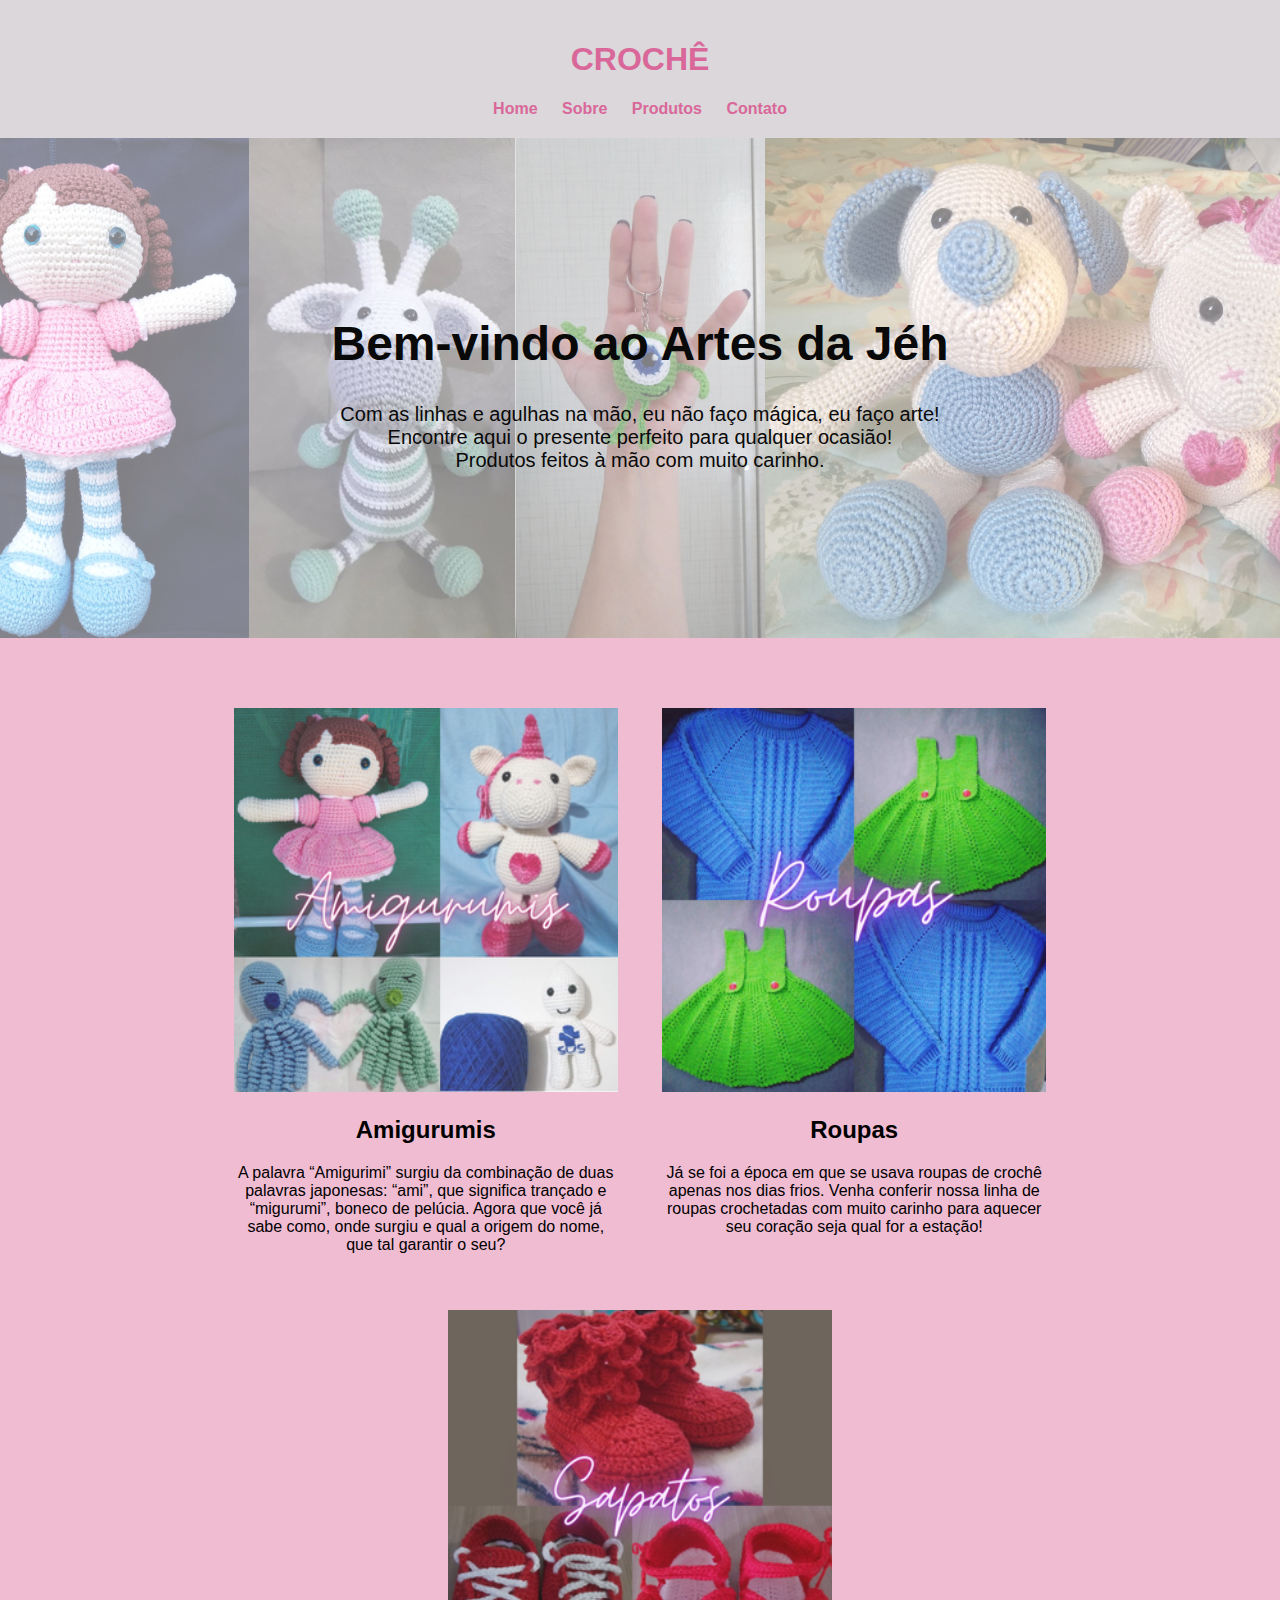
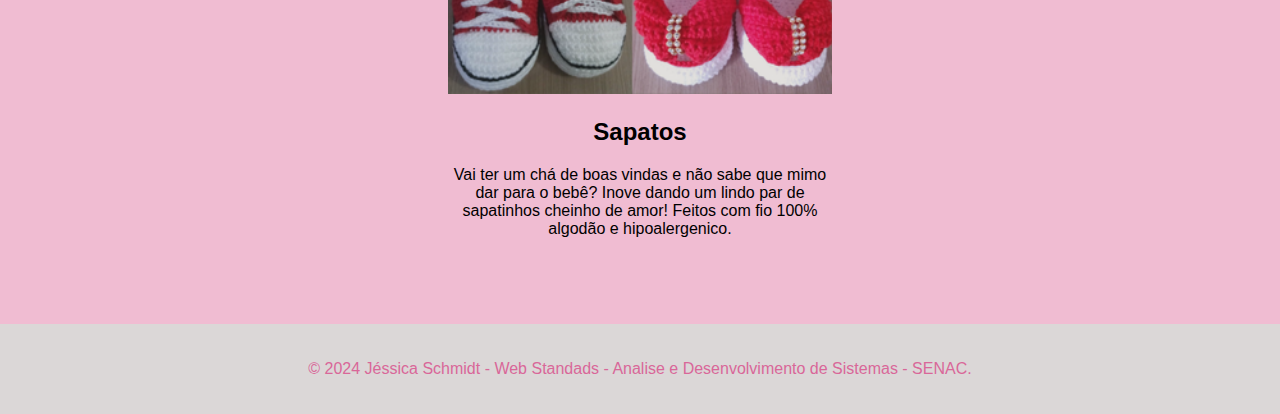
<file: src/pages/home/index.html>
<!DOCTYPE html>
<html lang="pt-br">
<head>
    <meta charset="UTF-8">
    <meta name="viewport" content="width=device-width, initial-scale=1.0">
    <link rel="stylesheet" href="./index.css">
    <title>Artes da Jéh</title>
    
</head>
<body>
    <header>
        <h1>CROCHÊ</h1>
        <nav>
            <a href="./index.html">Home</a>
            <a href="../sobre/sobre.html">Sobre</a>
            <a href="../produtos/produtos.html">Produtos</a>
            <a href="../contato/contato.html">Contato</a>
        </nav>
    </header>

    <div class="card">
        <div>
            <h1>Bem-vindo ao Artes da Jéh</h1>
            <p>Com as linhas e agulhas na mão, eu não faço mágica, eu faço arte!
                <br>Encontre aqui o presente perfeito para qualquer ocasião!
                <br>Produtos feitos à mão com muito carinho.</p>
        </div>
    </div>

    <div class="container">
        <div class="produto-item">
            <img src="../../../public/assets/images/Amigurumis.png" alt="Amigurumis">
            <h2>Amigurumis</h2>
            <p>A palavra “Amigurimi” surgiu da combinação de duas palavras japonesas: “ami”, que significa trançado e “migurumi”, boneco de pelúcia.
                Agora que você já sabe como, onde surgiu e qual a origem do nome, que tal garantir o seu?</p>
        </div>
        <div class="produto-item">
            <img src="../../../public/assets/images/Roupas.png" alt="Roupas">
            <h2>Roupas</h2>
            <p>Já se foi a época em que se usava roupas de crochê apenas nos dias frios. Venha conferir nossa linha de roupas crochetadas com muito carinho para aquecer seu coração seja qual for a estação!</p>
        </div>
        <div class="produto-item">
            <img src="../../../public/assets/images/Sapatos.png" alt="Sapatos">
            <h2>Sapatos</h2>
            <p>Vai ter um chá de boas vindas e não sabe que mimo dar para o bebê? Inove dando um lindo par de sapatinhos cheinho de amor! Feitos com fio 100% algodão e hipoalergenico.</p>
        </div>
    </div>

    <footer>
        <p>&copy; 2024 Jéssica Schmidt - Web Standads - Analise e Desenvolvimento de Sistemas - SENAC.</p>
    </footer>
</body>
</html>
</file>
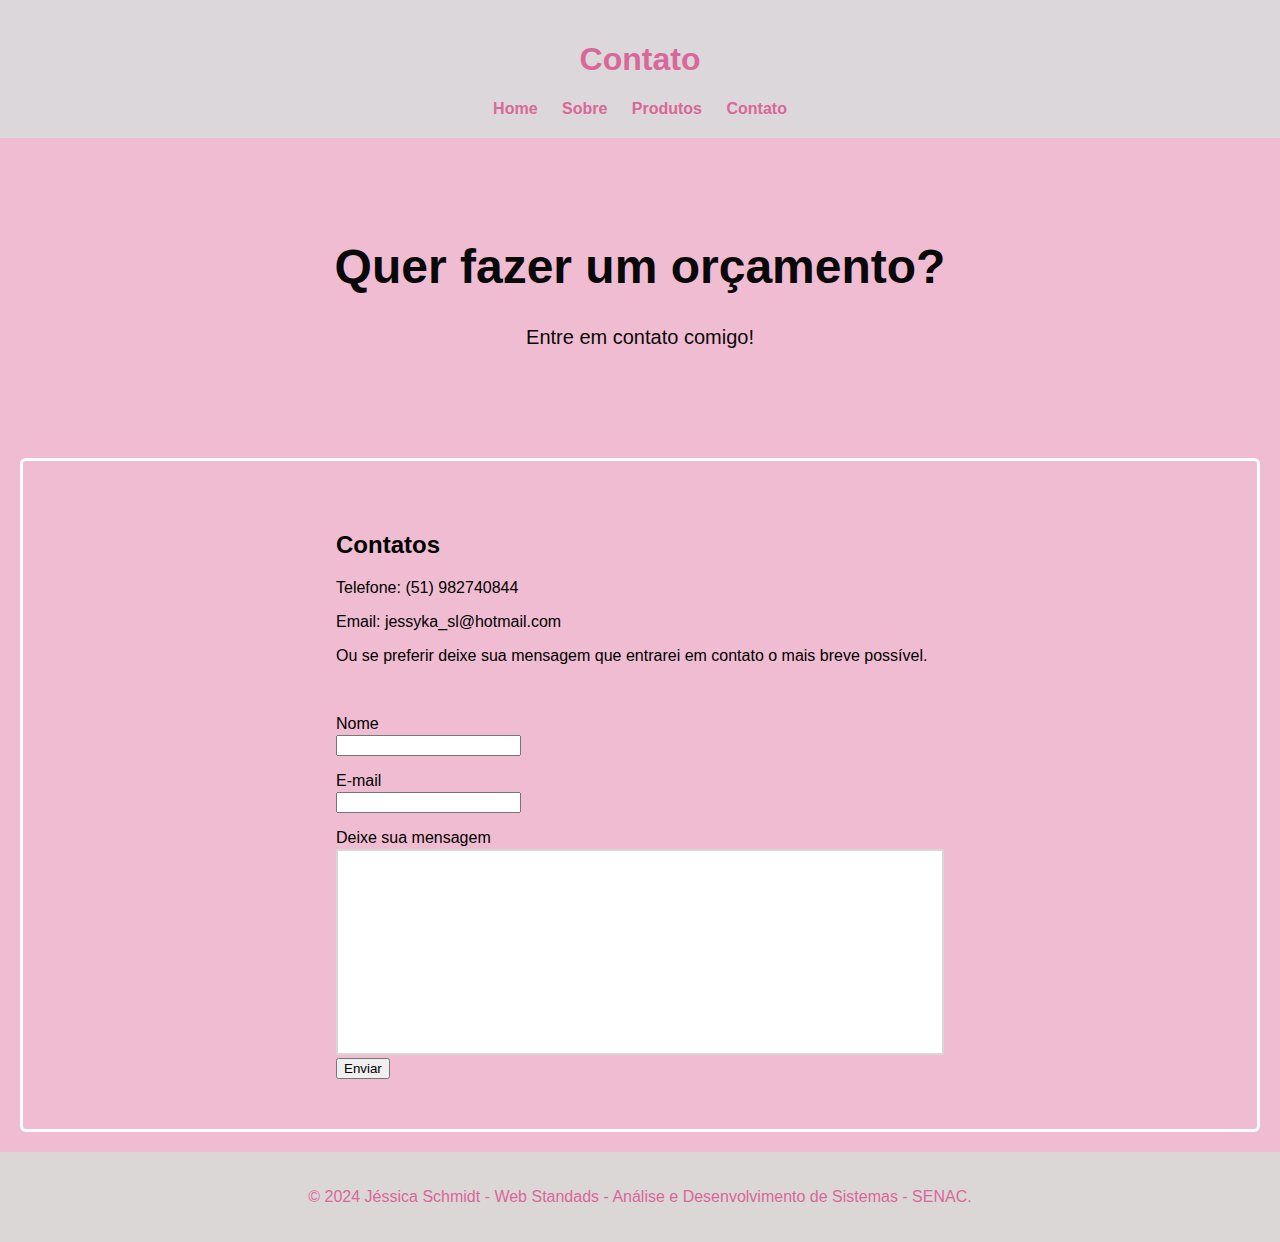
<file: src/pages/contato/contato.html>
<!DOCTYPE html>
<html lang="pt-br">
<head>
    <meta charset="UTF-8">
    <meta name="viewport" content="width=device-width, initial-scale=1.0">
    <link rel="stylesheet" href="./contato.css">
    <title>Contato</title>

</head>
<body>
    <header>
        <h1>Contato</h1>
        <nav>
            <a href="../../pages/home/index.html">Home</a>
            <a href="../sobre/sobre.html">Sobre</a>
            <a href="../produtos/produtos.html">Produtos</a>
            <a href="../contato/contato.html">Contato</a>
        </nav>
    </header>

    <div class="card">
        <div>
            <h1>Quer fazer um orçamento?</h1>
            <p>Entre em contato comigo!</p>
        </div>
    </div>
    <div class="container">
        <div class="infos">
            <h2>Contatos</h2>
            <p>Telefone: (51) 982740844</p>
            <p>Email: jessyka_sl@hotmail.com</p>
            <p>Ou se preferir deixe sua mensagem que entrarei em contato o mais breve possível.</p> 
            <br><p class="i">Nome</p> <input type="text" id="nome">
            <p class="i">E-mail</p>
            <input type="text" id="email">
            <p class="i">Deixe sua mensagem</p>
            <input class="text" id="cx">
            <br><button>Enviar</button>
        </div>
    </div>
    <footer>
        <p>&copy; 2024 Jéssica Schmidt - Web Standads - Análise e Desenvolvimento de Sistemas - SENAC.</p>
    </footer>
</body>
</html>
</file>
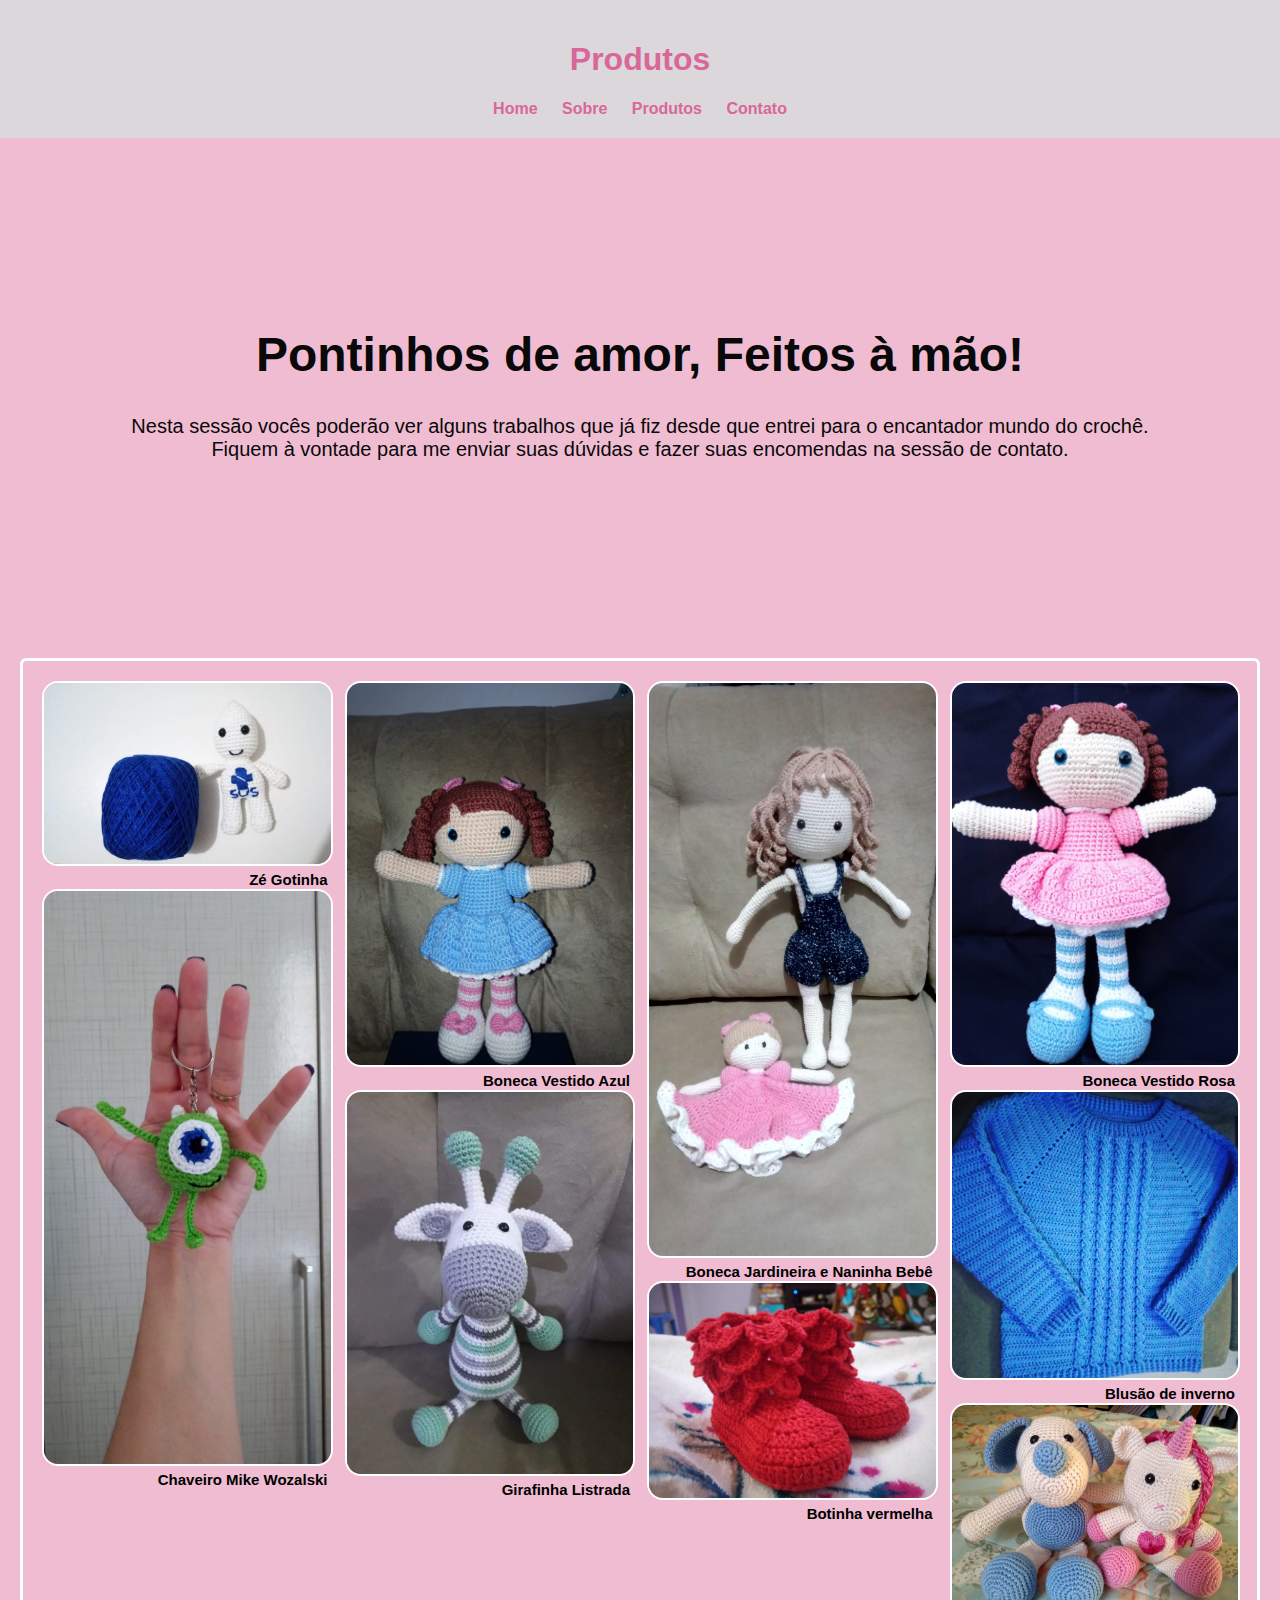
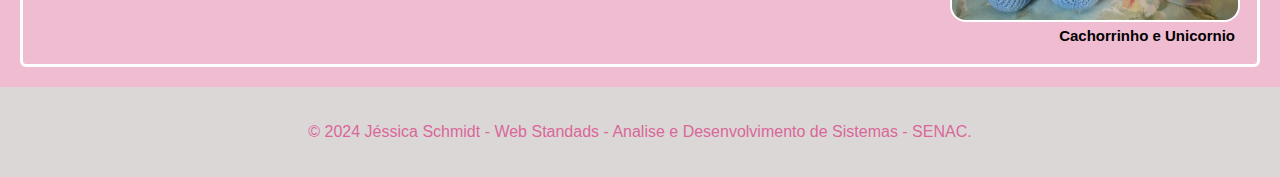
<file: src/pages/produtos/produtos.html>
<!DOCTYPE html>
<html lang="pt-br">
<head>
    <meta charset="UTF-8">
    <meta name="viewport" content="width=device-width, initial-scale=1.0">
    <link rel="stylesheet" href="./produtos.css">
    <title>Produtos</title>
    
</head>
<body>
    <header>
        <h1>Produtos</h1>
        <nav>
            <a href="../../pages/home/index.html">Home</a>
            <a href="../sobre/sobre.html">Sobre</a>
            <a href="../produtos/produtos.html">Produtos</a>
            <a href="../contato/contato.html">Contato</a>
        </nav>
    </header>

    <div class="card">
        <div>
            <h1>Pontinhos de amor, Feitos à mão!</h1>
            <p>Nesta sessão vocês poderão ver alguns trabalhos que já fiz desde que entrei para o encantador mundo do crochê.
            <br>Fiquem à vontade para me enviar suas dúvidas e fazer suas encomendas na sessão de contato.</p>
        </div>
    </div>

    <div class="container">
        <div class="produto-item">
            <img src="../../../public/assets/images/gotinha.jpeg" alt="Zé_gotinha">
            <h2>Zé Gotinha</h2>
        </div>
        <div class="produto-item">
            <img src="../../../public/assets/images/mike.jpeg" alt="Mike">
            <h2>Chaveiro Mike Wozalski</h2>
        </div>
        <div class="produto-item">
            <img src="../../../public/assets/images/boneca_azul.jpeg" alt="Boneca_vestido_azul">
            <h2>Boneca Vestido Azul</h2>
        </div>
        <div class="produto-item">
            <img src="../../../public/assets/images/girafa.jpeg" alt="Girafa">
            <h2>Girafinha Listrada</h2>
        </div>
        <div class="produto-item">
            <img src="../../../public/assets/images/naninha.jpeg" alt="Naninha">
            <h2>Boneca Jardineira e Naninha Bebê</h2>
        </div>
        <div class="produto-item">
            <img src="../../../public/assets/images/bota.jpeg" alt="Botinha">
            <h2>Botinha vermelha</h2>
        </div>
        <div class="produto-item">
            <img src="../../../public/assets/images/boneca_rosa.jpeg" alt="Boneca_vestido_rosa">
            <h2>Boneca Vestido Rosa</h2>
        </div>
        <div class="produto-item">
            <img src="../../../public/assets/images/blusao.jpeg" alt="Blusão">
            <h2>Blusão de inverno</h2>
        </div>  
        <div class="produto-item">
            <img src="../../../public/assets/images/cachorro_e_unicornio.jpeg" alt="Cachorro_e_unicornio">
            <h2>Cachorrinho e Unicornio</h2>
        </div>
    </div>

    <footer>
        <p>&copy; 2024 Jéssica Schmidt - Web Standads - Analise e Desenvolvimento de Sistemas - SENAC.</p>
    </footer>
</body>
</html>
</file>
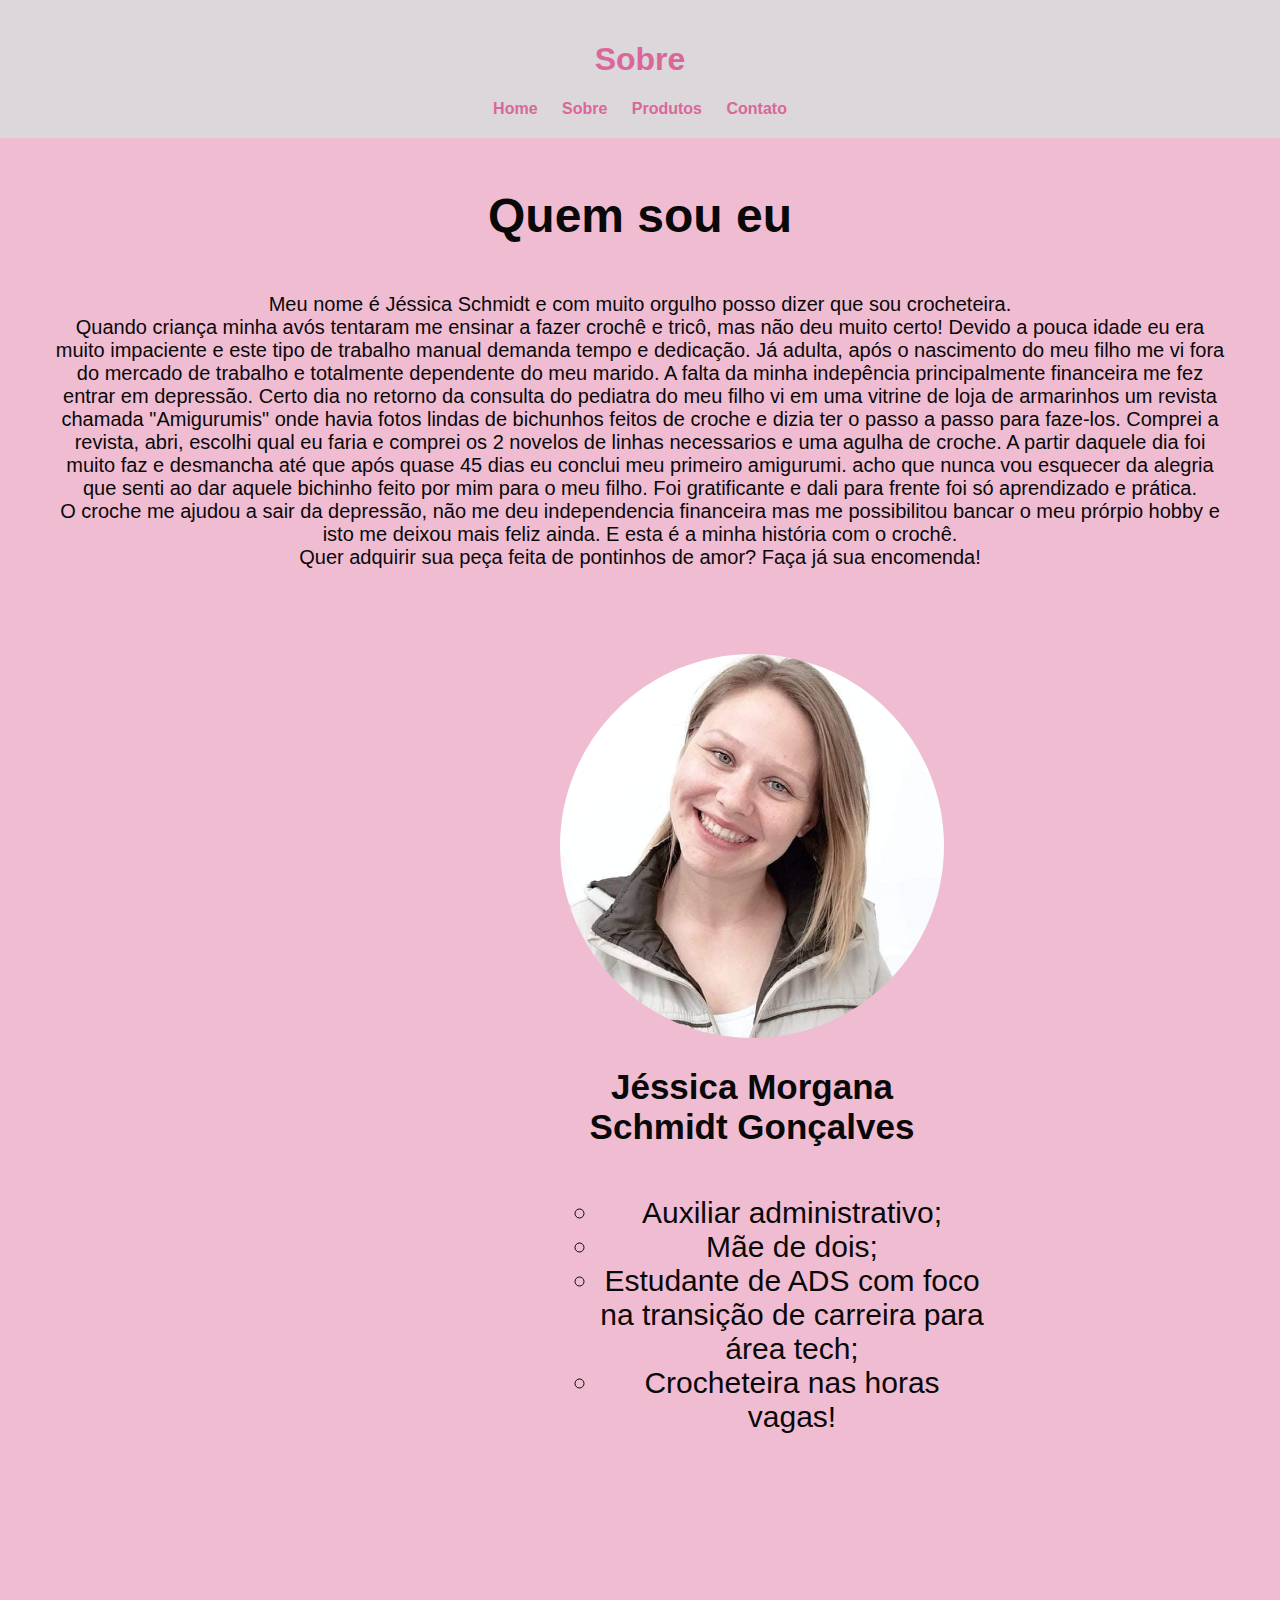
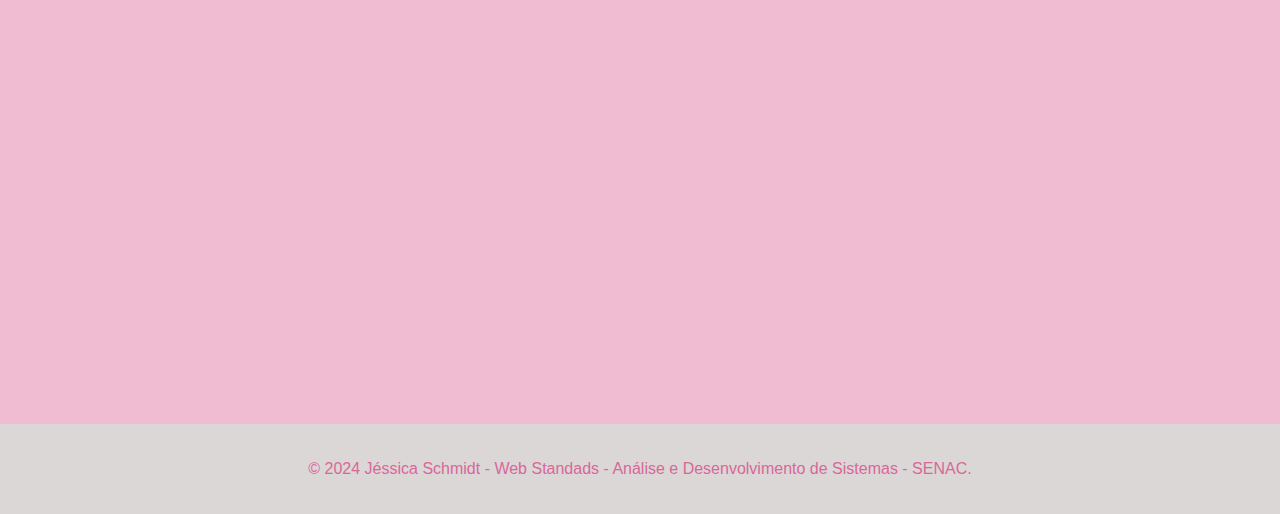
<file: src/pages/sobre/sobre.html>
<!DOCTYPE html>
<html lang="pt-br">
<head>
    <meta charset="UTF-8">
    <meta name="viewport" content="width=device-width, initial-scale=1.0">
    <link rel="stylesheet" href="./sobre.css">
    <title>Sobre</title>

</head>
<body>
    <header>
        <h1>Sobre</h1>
        <nav>
            <a href="../../pages/home/index.html">Home</a>
            <a href="../sobre/sobre.html">Sobre</a>
            <a href="../produtos/produtos.html">Produtos</a>
            <a href="../contato/contato.html">Contato</a>
        </nav>
    </header>
    <div class="card">
        <div>
            <h1>Quem sou eu</h1>
            <p>Meu nome é Jéssica Schmidt e com muito orgulho posso dizer que sou crocheteira.
                <br>Quando criança minha avós tentaram me ensinar a fazer crochê e tricô, mas não deu muito certo! Devido a pouca idade eu era muito impaciente e este tipo de trabalho manual demanda tempo e dedicação.
                Já adulta, após o nascimento do meu filho me vi fora do mercado de trabalho e totalmente dependente do meu marido. A falta da minha indepência principalmente financeira me fez entrar em depressão.
                Certo dia no retorno da consulta do pediatra do meu filho vi em uma vitrine de loja de armarinhos um revista chamada "Amigurumis" onde havia fotos lindas de bichunhos feitos de croche e dizia ter o passo a passo para faze-los. 
                Comprei a revista, abri, escolhi qual eu faria e comprei os 2 novelos de linhas necessarios e uma agulha de croche. A partir daquele dia foi muito faz e desmancha até que após quase 45 dias eu conclui meu primeiro amigurumi.
                acho que nunca vou esquecer da alegria que senti ao dar aquele bichinho feito por mim para o meu filho. Foi gratificante e dali para frente foi só aprendizado e prática.
                <br>O croche me ajudou a sair da depressão, não me deu independencia financeira mas me possibilitou bancar o meu prórpio hobby e isto me deixou mais feliz ainda.
                E esta é a minha história com o crochê. 
                <br>Quer adquirir sua peça feita de pontinhos de amor? Faça já sua encomenda!</p>
        </div>
    </div>
    <div class="container">
        <div class="identificacao">
            <img src="../../../public/assets/images/eu.jpeg" alt="Jessica">
            <h2>Jéssica Morgana Schmidt Gonçalves</h2>
            <ul>
                <li>Auxiliar administrativo;</li>
                <li>Mãe de dois;</li> 
                <li>Estudante de ADS com foco na transição de carreira para área tech;</li>
                <li>Crocheteira nas horas vagas!</li>
            </ul>
        </div>
    </div>
    <footer>
        <p>&copy; 2024 Jéssica Schmidt - Web Standads - Análise e Desenvolvimento de Sistemas - SENAC.</p>
    </footer>
</body>
</html>
</file>
<file: src/pages/home/index.css>
body {
    background-color: #eeb2ccdf;
    font-family: Arial, sans-serif;
    margin: 0;
    padding: 0;
}
header {
    background-color: #dbd7db;
    color:#d96799;
    padding: 20px;
    text-align: center;
}
nav {
    text-align: center;
    margin-top: 20px;
}
nav a {
    text-decoration: none;
    color: #d96799;
    margin: 0 10px;
    font-weight: bold;
}
.card {
    background-image:url(../../../public/assets/images/50.png);
    background-size: cover;
    background-position: center;
    height: 500px;
    display: flex;
    align-items: center;
    justify-content: center;
    color: #090909;
    text-align: center;
    
}
.card h1 {
    font-size: 48px;
}
.card p {
    font-size: 20px;
    margin-top: 20px;
}
.container {
    margin: 50px auto;
    text-align: center;
}
.produto-item {
    display: inline-block;
    width: 30%;
    margin: 20px;
    vertical-align: top;
}
.produto-item img {
    width: 100%;
}
footer {
    background-color: #dbd7d7;
    color: #d96799; 
    text-align: center;
    padding: 20px 0;
    position:relative;
    bottom: 0;
    width: 100%;
}
</file>
<file: src/pages/contato/contato.css>
body {
    background-color: #eeb2ccdf;
    font-family: Arial, sans-serif;
    margin: 0;
    padding: 0;
}
header {
    background-color: #dbd7db;
    color:#d96799;
    padding: 20px;
    text-align: center;
}
nav {
    text-align: center;
    margin-top: 20px;
}
nav a {
    text-decoration: none;
    color: #d96799;
    margin: 0 10px;
    font-weight: bold;
}
.card {
    background-size: cover;
    background-position: center;
    height: 300px;
    display: flex;
    align-items: center;
    justify-content: center;
    color: #090909;
    text-align: center;
    
}
.card h1 {
    font-size: 48px;
}
.card p {
    font-size: 20px;
    margin-top: 20px;
}
.container {
    display: flex;
    justify-content: center;
    align-items: center;
    padding: 50px;
    margin: 20px;
    border: 3px solid #fff;
    border-radius: 6px;
}    
.i{
    margin-bottom: 2px;
}
#cx {
    border: 2px solid #dbd7d7;
    background-color: #fff;
    width: 600px;
    height: 200px;
}
button{
    margin-top: 3px;
}

footer {
    background-color: #dbd7d7;
    color: #d96799; 
    text-align: center;
    padding: 20px 0;
    position:relative;
    bottom: 0;
    width: 100%;
}
</file>
<file: src/pages/produtos/produtos.css>
body {
    background-color: #eeb2ccdf;
    font-family: Arial, sans-serif;
    margin: 0;
    padding: 0;
}
header {
    background-color: #dbd7db;
    color:#d96799;
    padding: 20px;
    text-align: center;
}
nav {
    text-align: center;
    margin-top: 20px;
}
nav a {
    text-decoration: none;
    color: #d96799;
    margin: 0 10px;
    font-weight: bold;
}
.card {
    background-size: cover;
    background-position: center;
    height: 500px;
    display: flex;
    align-items: center;
    justify-content: center;
    color: #090909;
    text-align: center;
    
}
.card h1 {
    font-size: 48px;
}
.card p {
    font-size: 20px;
    margin-top: 20px;
}
.container {
    display: -ms-grid;
    column-count: 4;
    align-items: center;
    margin: 20px 20px 20px 20px;
    text-align:end;
    border: 3px solid #fff;
    border-radius: 6px;
    padding: 20px;
    
}
.produto-item {
    width: 100%;
    margin: 0 -1px;
    vertical-align:top;
    color: rgb(0, 0, 0);
}
.produto-item img {
    width: 100%;
    border-radius: 1rem;
    border: 2px solid #fff;
}
.produto-item h2{
    margin: 1px;
    font-size: 15px;
}
footer {
    background-color: #dbd7d7;
    color: #d96799; 
    text-align: center;
    padding: 20px 0;
    position:relative;
    bottom: 0;
    width: 100%;
}
</file>
<file: src/pages/sobre/sobre.css>
body {
    background-color: #eeb2ccdf;
    font-family: Arial, sans-serif;
    margin: 0;
    padding: 0;

}
header {
    background-color: #dbd7db;
    color:#d96799;
    padding: 20px;
    text-align: center;
}
nav {
    text-align: center;
    margin-top: 20px;
}
nav a {
    text-decoration: none;
    color: #d96799;
    margin: 0 10px;
    font-weight: bold;
}
.card {
    background-size: cover;
    background-position: center;
    height: 500px;
    display: flex;
    align-items: center;
    justify-content: center;
    color: #090909;
    text-align: center;

}
.card h1 {
    font-size: 48px;
}
.card p {
    font-size: 20px;
    margin-top: 20px;
    text-align: center;
    margin: 50px;
}
.container {
    /*margin: 10px 10px 10px 10px;*/
    text-align: center;
    padding-bottom: -10rem;
}
.identificacao {
    align-items: center;
    display:grid;
    width: 30%;
    vertical-align: top;
    text-align: center;
    color: #090909;
    margin: 35rem;
    margin-top: 1rem;
}
.identificacao img {
    width: 100%;
    border-radius: 50rem;
}
h2 {
    width: 100%;
    font-size: 35px;
    
}

.identificacao ul{
    width: 100%;
    margin-top: 20px;
    text-align:center;
    font-size: 30px;
    list-style-type:circle;
    
}

footer {
    background-color: #dbd7d7;
    color: #d96799; 
    text-align: center;
    padding: 20px 0;
    position:relative;
    bottom: 0;
    width: 100%;
}
</file>
